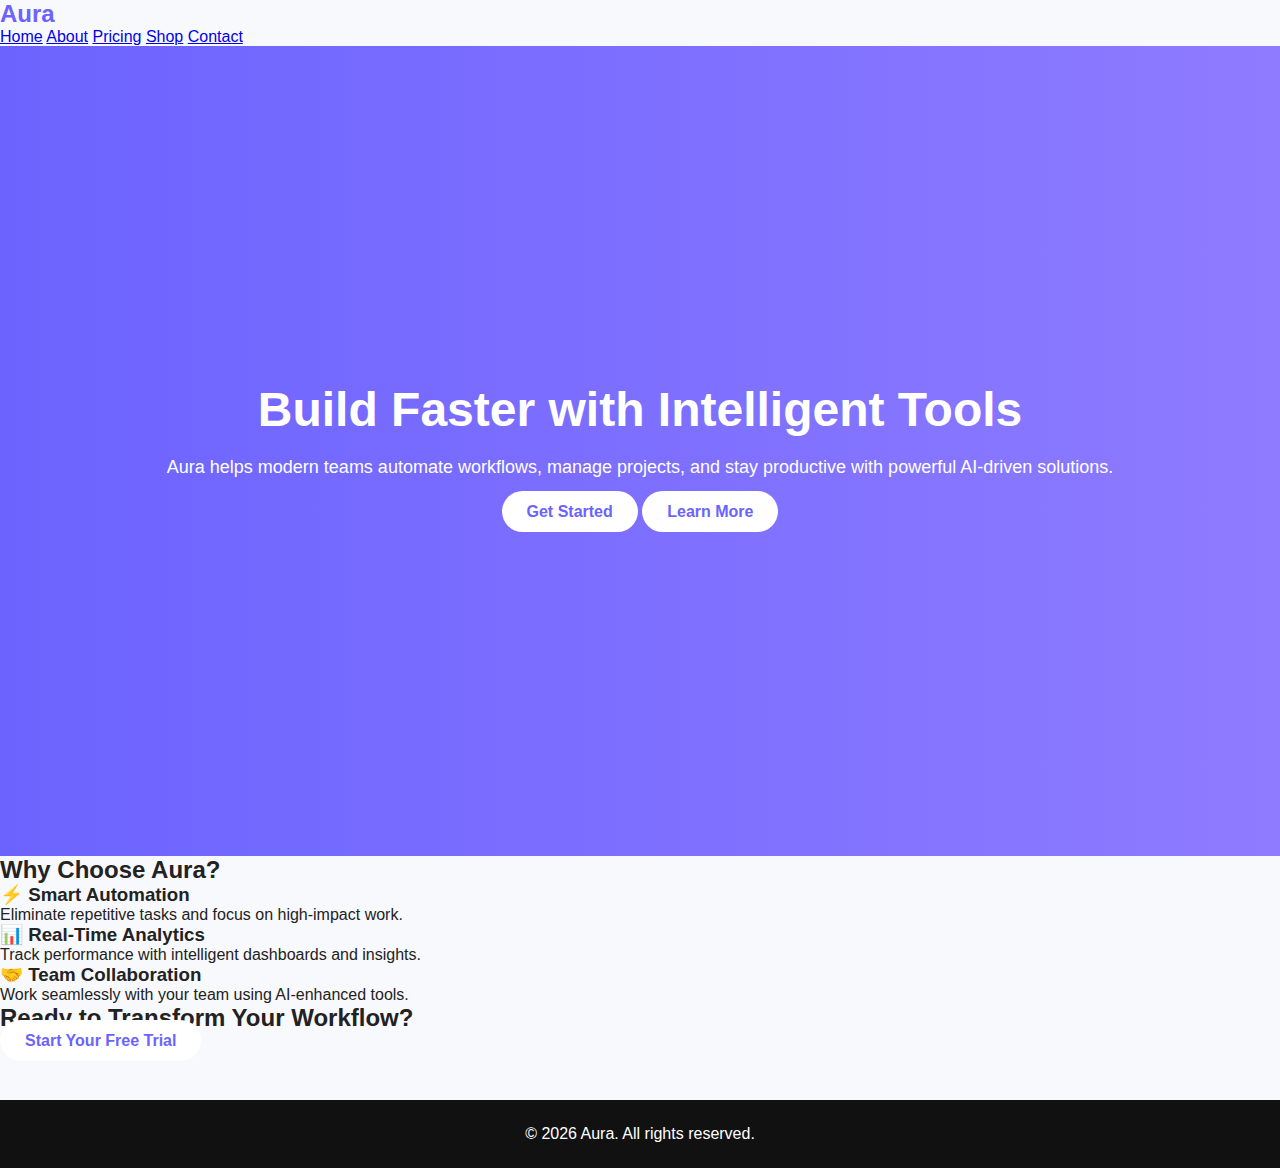
<file: Index.html>
<!DOCTYPE html>
<html lang="en">
<head>
    <meta charset="UTF-8">
    <title>Aura | Smarter Work. Simpler Life.</title>
    <link rel="stylesheet" href="style.css">
</head>
<body>

    <!-- Header -->
    <header>
        <div class="logo">Aura</div>
        <nav>
            <a href="index.html">Home</a>
            <a href="about.html">About</a>
            <a href="pricing.html">Pricing</a>
            <a href="shop.html">Shop</a>
            <a href="contact.html">Contact</a>
        </nav>
    </header>

    <!-- Hero Section -->
    <section class="hero">
        <h1>Build Faster with Intelligent Tools</h1>
        <p>
            Aura helps modern teams automate workflows, manage projects,
            and stay productive with powerful AI-driven solutions.
        </p>
        <div class="hero-buttons">
            <a href="pricing.html" class="btn primary">Get Started</a>
            <a href="about.html" class="btn secondary">Learn More</a>
        </div>
    </section>

    <!-- Section -->
    <section class="features">
        <h2>Why Choose Aura?</h2>

        <div class="feature-box">
            <h3>⚡ Smart Automation</h3>
            <p>Eliminate repetitive tasks and focus on high-impact work.</p>
        </div>

        <div class="feature-box">
            <h3>📊 Real-Time Analytics</h3>
            <p>Track performance with intelligent dashboards and insights.</p>
        </div>

        <div class="feature-box">
            <h3>🤝 Team Collaboration</h3>
            <p>Work seamlessly with your team using AI-enhanced tools.</p>
        </div>
    </section>

    <!-- Call to Action -->
    <section class="cta">
        <h2>Ready to Transform Your Workflow?</h2>
        <a href="pricing.html" class="btn primary">Start Your Free Trial</a>
    </section>

    <!-- Footer -->
    <footer>
        <p>© 2026 Aura. All rights reserved.</p>
    </footer>

    <script src="script.js"></script>
</body>
</html>
</file>
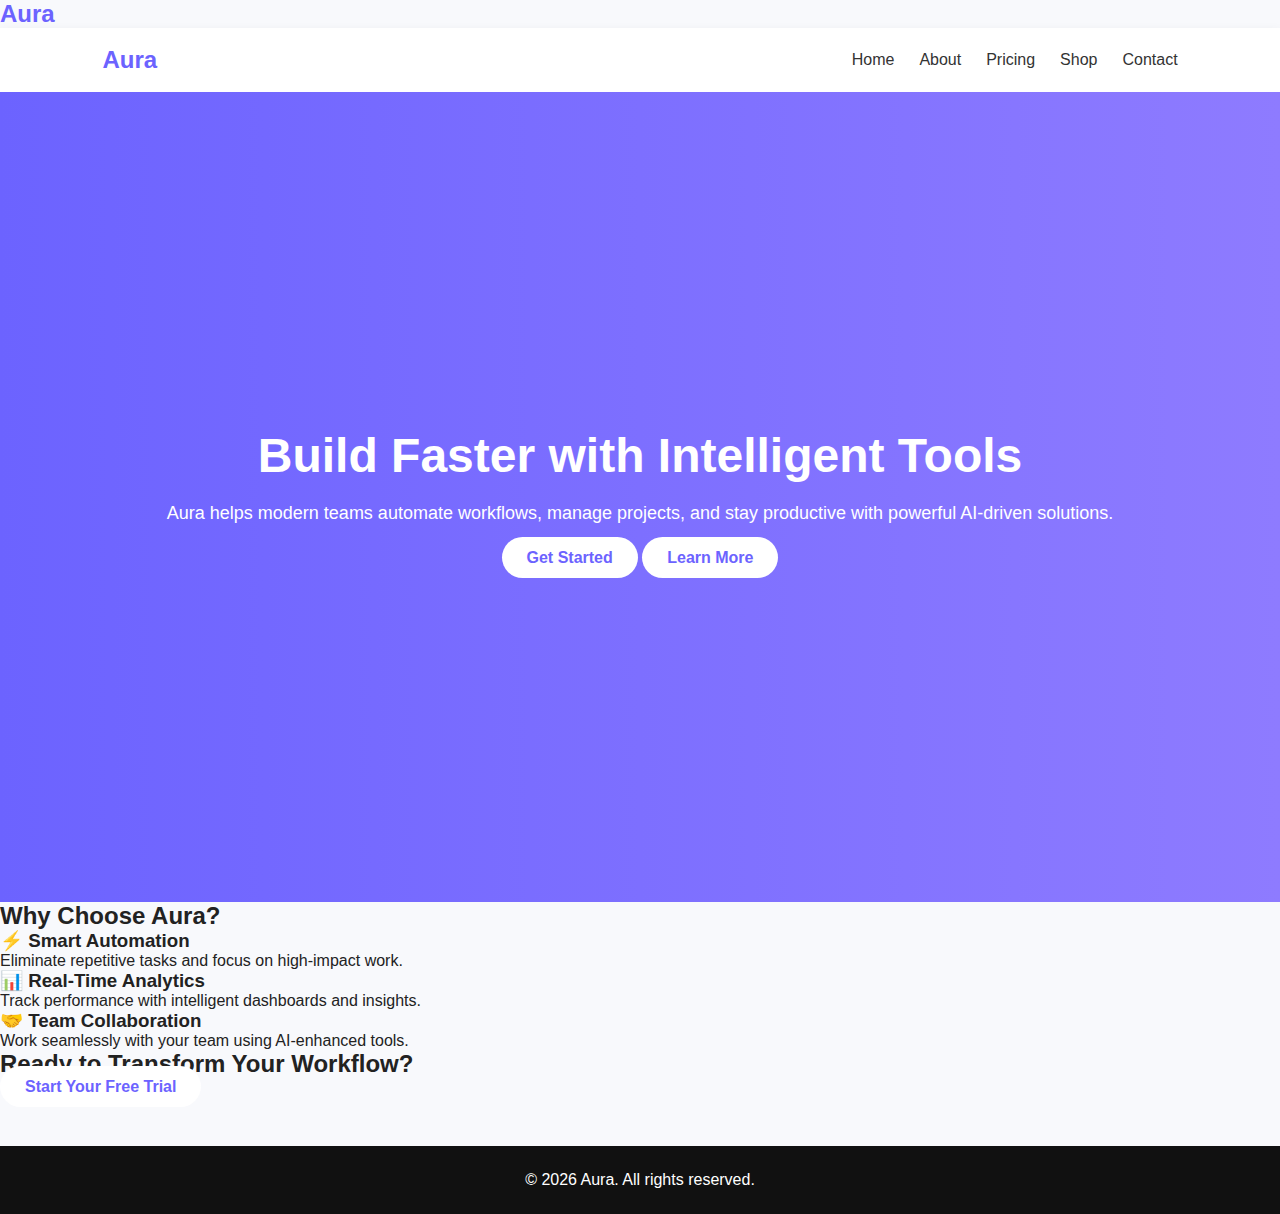
<file: index.html>
<!DOCTYPE html>
<html lang="en">
<head>
    <meta charset="UTF-8">
    <title>Aura | Smarter Work. Simpler Life.</title>
    <link rel="stylesheet" href="style.css">
</head>
<script src="script.js"></script>

<body>

    <!-- Header -->
    <header>
        <div class="logo">Aura</div>
        <nav class="navbar">
    <div class="logo">Aura</div>

    <div class="menu-toggle" id="menu-toggle">
        ☰
    </div>

    <ul class="nav-links" id="nav-links">
        <li><a href="index.html">Home</a></li>
        <li><a href="about.html">About</a></li>
        <li><a href="pricing.html">Pricing</a></li>
        <li><a href="shop.html">Shop</a></li>
        <li><a href="contact.html">Contact</a></li>
    </ul>
</nav>

    </header>

    <!-- Hero Section -->
    <section class="hero">
        <h1>Build Faster with Intelligent Tools</h1>
        <p>
            Aura helps modern teams automate workflows, manage projects,
            and stay productive with powerful AI-driven solutions.
        </p>
        <div class="hero-buttons">
            <a href="pricing.html" class="btn primary">Get Started</a>
            <a href="about.html" class="btn secondary">Learn More</a>
        </div>
    </section>

    <!-- Section -->
    <section class="features">
        <h2>Why Choose Aura?</h2>

        <div class="feature-box">
            <h3>⚡ Smart Automation</h3>
            <p>Eliminate repetitive tasks and focus on high-impact work.</p>
        </div>

        <div class="feature-box">
            <h3>📊 Real-Time Analytics</h3>
            <p>Track performance with intelligent dashboards and insights.</p>
        </div>

        <div class="feature-box">
            <h3>🤝 Team Collaboration</h3>
            <p>Work seamlessly with your team using AI-enhanced tools.</p>
        </div>
    </section>

    <!-- Call to Action -->
    <section class="cta">
        <h2>Ready to Transform Your Workflow?</h2>
        <a href="pricing.html" class="btn primary">Start Your Free Trial</a>
    </section>

    <!-- Footer -->
    <footer>
        <p>© 2026 Aura. All rights reserved.</p>
    </footer>

    <script src="script.js"></script>
</body>
</html>
</file>
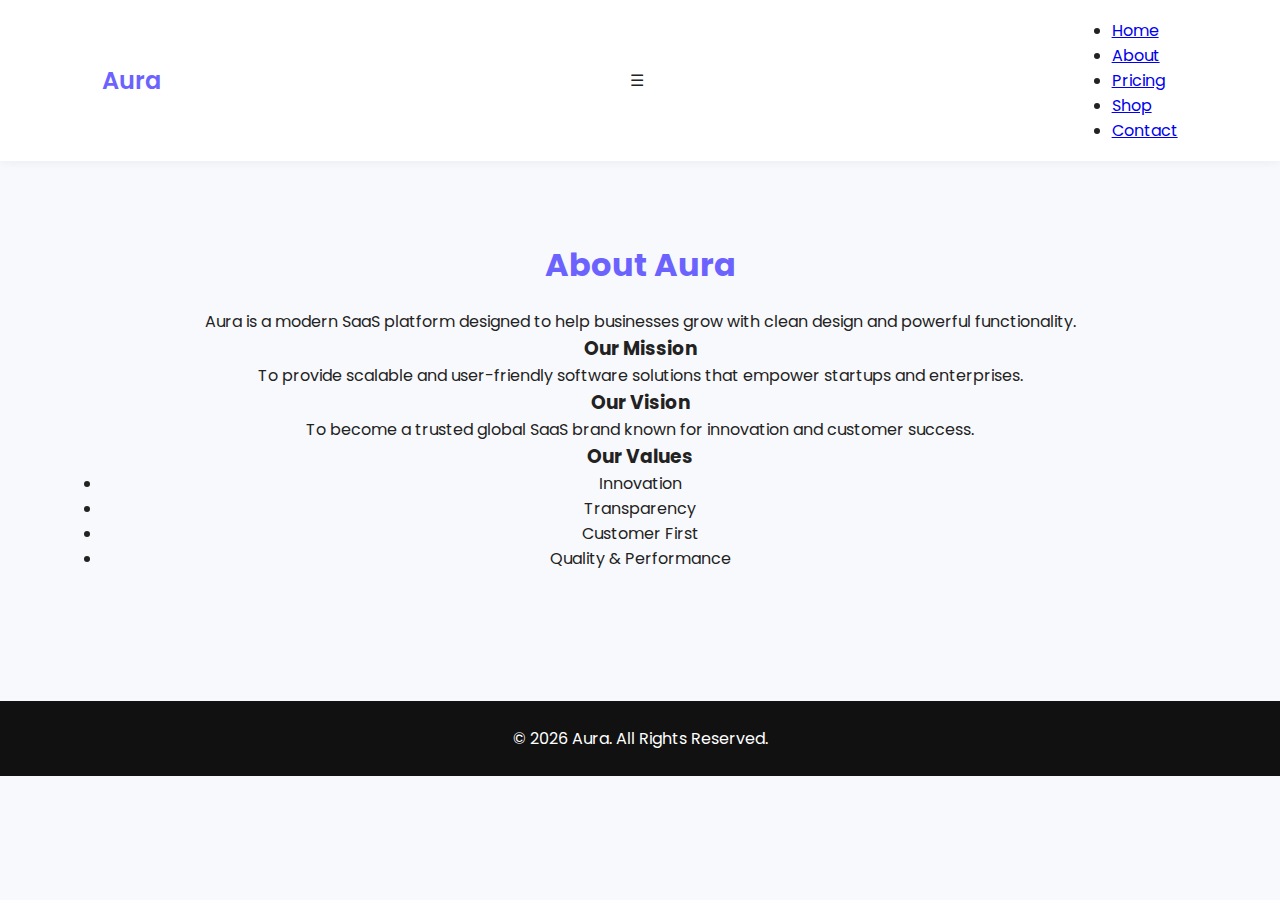
<file: about.html>
<!DOCTYPE html>
<html lang="en">
<head>
    <meta charset="UTF-8">
    <title>Aura | About</title>
    <meta name="viewport" content="width=device-width, initial-scale=1.0">
    <link href="https://fonts.googleapis.com/css2?family=Poppins:wght@300;400;600&display=swap" rel="stylesheet">
    <link rel="stylesheet" href="style.css">
</head>
<body>

<nav class="navbar">
    <div class="logo">Aura</div>

    <!-- Mobile Toggle Added -->
    <div id="menu-toggle">☰</div>
    <article id="mobile-menu">
        <!-- Changed class to id -->
        <ul>
            <li><a href="index.html">Home</a></li>
            <li><a href="about.html">About</a></li>
            <li><a href="pricing.html">Pricing</a></li>
            <li><a href="shop.html">Shop</a></li>
            <li><a href="contact.html">Contact</a></li>
        </ul>

    </article>
</nav>

<section class="section">
    <h2>About Aura</h2>
    <p>Aura is a modern SaaS platform designed to help businesses grow with clean design and powerful functionality.</p>

    <h3>Our Mission</h3>
    <p>To provide scalable and user-friendly software solutions that empower startups and enterprises.</p>

    <h3>Our Vision</h3>
    <p>To become a trusted global SaaS brand known for innovation and customer success.</p>

    <h3>Our Values</h3>
    <ul>
        <li>Innovation</li>
        <li>Transparency</li>
        <li>Customer First</li>
        <li>Quality & Performance</li>
    </ul>
</section>

<footer>
    © 2026 Aura. All Rights Reserved.
</footer>

<!-- Script Added -->
<script src="script.js"></script>

</body>
</html>
</file>
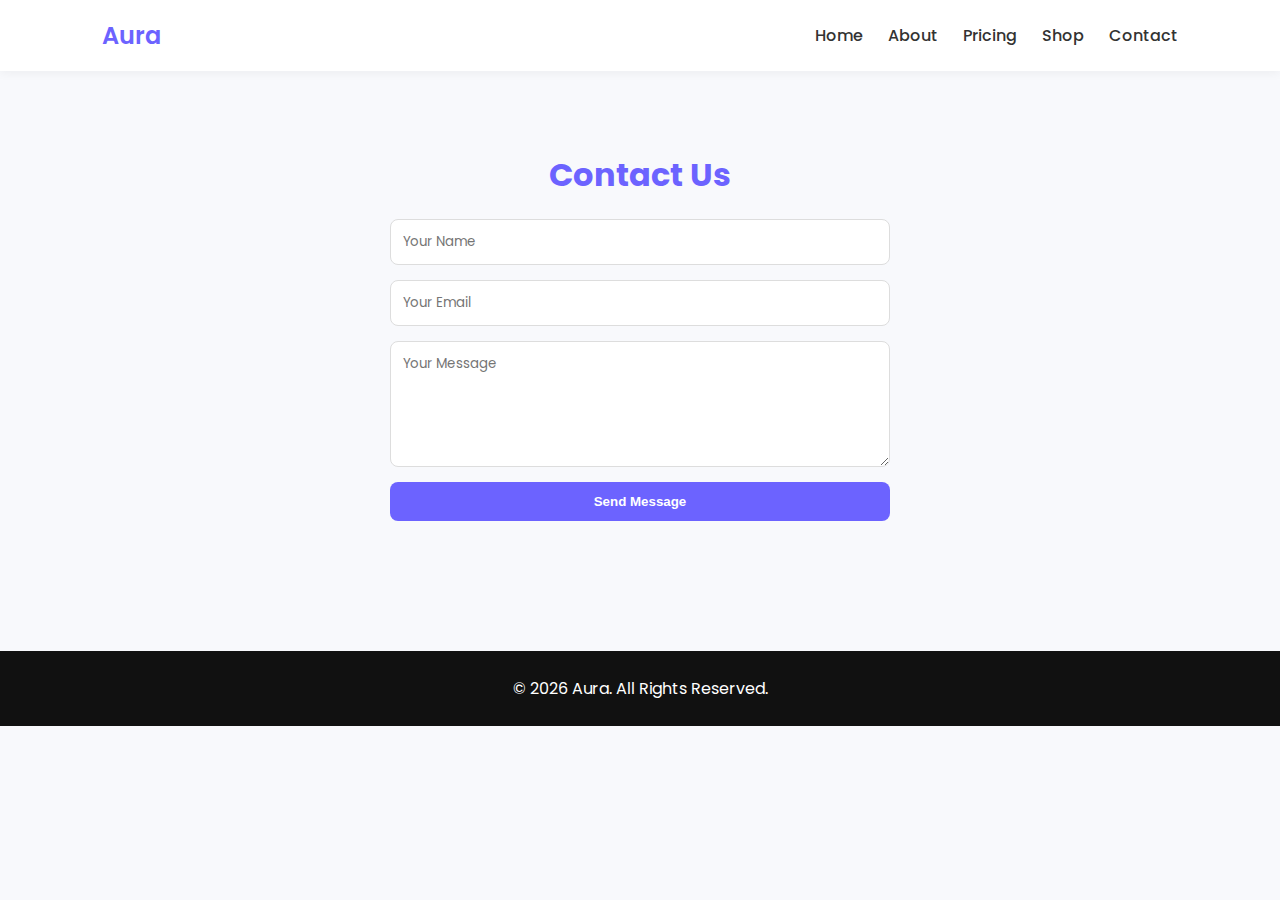
<file: contact.html>
<!DOCTYPE html>
<html lang="en">
<head>
    <meta charset="UTF-8">
    <title>Aura | Contact</title>
    <meta name="viewport" content="width=device-width, initial-scale=1.0">
    <link href="https://fonts.googleapis.com/css2?family=Poppins:wght@300;400;600&display=swap" rel="stylesheet">
    <link rel="stylesheet" href="style.css">
</head>
<body>

<nav class="navbar">
    <div class="logo">Aura</div>
    <ul class="nav-links">
        <li><a href="index.html">Home</a></li>
        <li><a href="about.html">About</a></li>
        <li><a href="pricing.html">Pricing</a></li>
        <li><a href="shop.html">Shop</a></li>
        <li><a href="contact.html">Contact</a></li>
    </ul>
</nav>

<section class="section">
    <h2>Contact Us</h2>
    <form>
        <input type="text" placeholder="Your Name" required>
        <input type="email" placeholder="Your Email" required>
        <textarea rows="5" placeholder="Your Message"></textarea>
        <button type="submit">Send Message</button>
    </form>
</section>

<footer>
    © 2026 Aura. All Rights Reserved.
</footer>

</body>
</html>
</file>
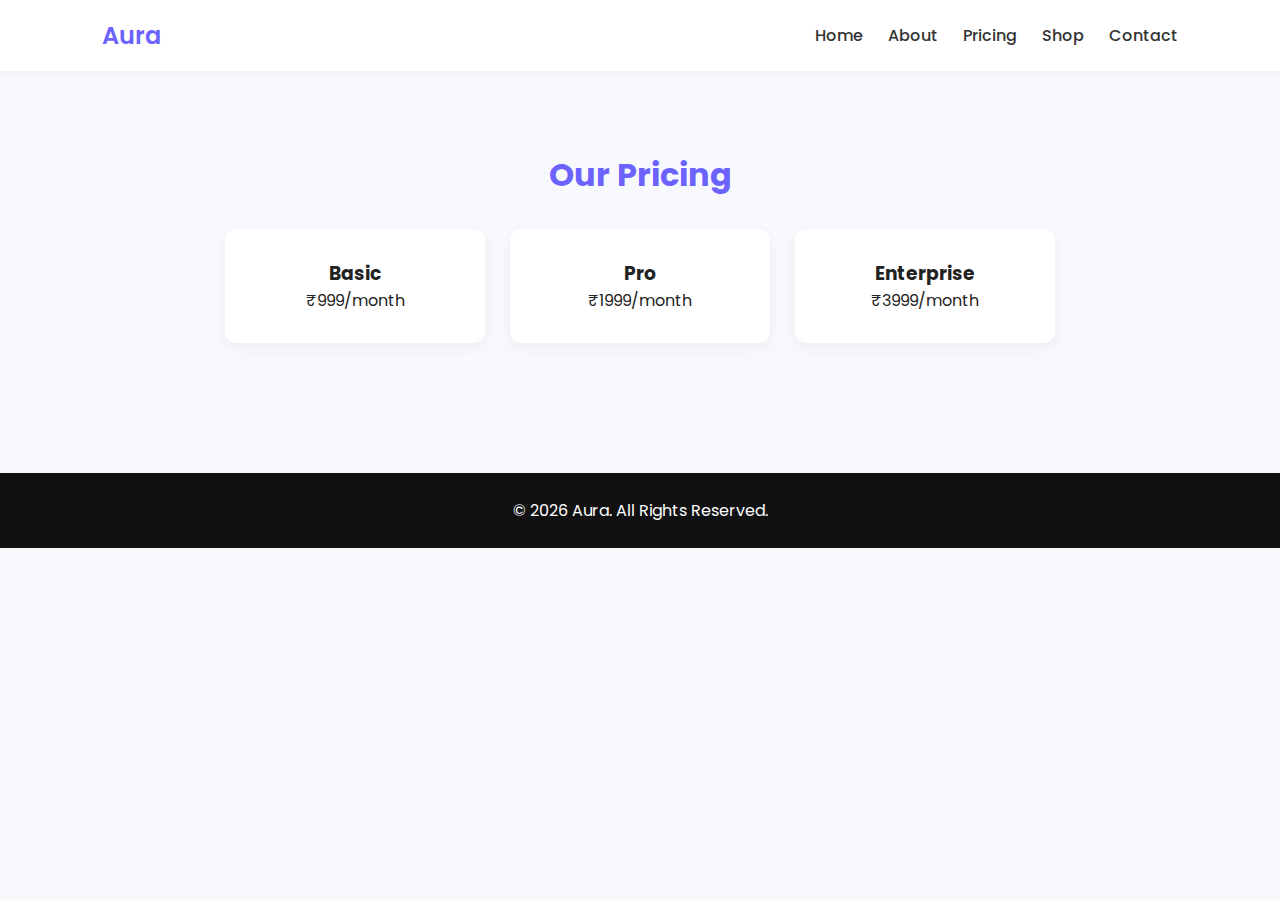
<file: pricing.html>
<!DOCTYPE html>
<html>
<head>
    <title>Aura | Pricing</title>
    <meta name="viewport" content="width=device-width, initial-scale=1.0">
    <link href="https://fonts.googleapis.com/css2?family=Poppins:wght@300;400;600&display=swap" rel="stylesheet">
    <link rel="stylesheet" href="style.css">
</head>
<body>

<nav class="navbar">
    <div class="logo">Aura</div>
    <ul class="nav-links">
        <li><a href="index.html">Home</a></li>
        <li><a href="about.html">About</a></li>
        <li><a href="pricing.html">Pricing</a></li>
        <li><a href="shop.html">Shop</a></li>
        <li><a href="contact.html">Contact</a></li>
    </ul>
</nav>

<section class="section">
    <h2>Our Pricing</h2>
    <div class="card-container">
        <div class="card">
            <h3>Basic</h3>
            <p>₹999/month</p>
        </div>
        <div class="card">
            <h3>Pro</h3>
            <p>₹1999/month</p>
        </div>
        <div class="card">
            <h3>Enterprise</h3>
            <p>₹3999/month</p>
        </div>
    </div>
</section>

<footer>
    © 2026 Aura. All Rights Reserved.
</footer>

</body>
</html>
</file>
<file: style.css>
* {
    margin: 0;
    padding: 0;
    box-sizing: border-box;
}

body {
    font-family: 'Poppins', sans-serif;
    background-color: #f8f9fc;
    color: #222;
}

/* NAVBAR */
.navbar {
    display: flex;
    justify-content: space-between;
    align-items: center;
    padding: 18px 8%;
    background: white;
    box-shadow: 0 2px 10px rgba(0,0,0,0.05);
}

.logo {
    font-size: 24px;
    font-weight: 600;
    color: #6c63ff;
}

.nav-links {
    list-style: none;
    display: flex;
    gap: 25px;
}

.nav-links a {
    text-decoration: none;
    color: #333;
    font-weight: 500;
    transition: 0.3s;
}

.nav-links a:hover {
    color: #6c63ff;
}

/* HERO */
.hero {
    height: 90vh;
    display: flex;
    flex-direction: column;
    justify-content: center;
    align-items: center;
    text-align: center;
    padding: 0 20px;
    background: linear-gradient(to right, #6c63ff, #8e7bff);
    color: white;
}

.hero h1 {
    font-size: 48px;
    margin-bottom: 20px;
}

.hero p {
    font-size: 18px;
    margin-bottom: 25px;
}

.btn {
    padding: 12px 25px;
    background: white;
    color: #6c63ff;
    border-radius: 30px;
    text-decoration: none;
    font-weight: 600;
    transition: 0.3s;
}

.btn:hover {
    background: #222;
    color: white;
}

/* SECTION */
.section {
    padding: 80px 8%;
    text-align: center;
}

.section h2 {
    font-size: 32px;
    margin-bottom: 20px;
    color: #6c63ff;
}

/* CARDS */
.card-container {
    display: flex;
    justify-content: center;
    flex-wrap: wrap;
    gap: 25px;
    margin-top: 30px;
}

.card {
    background: white;
    padding: 30px;
    width: 260px;
    border-radius: 12px;
    box-shadow: 0 5px 15px rgba(0,0,0,0.05);
    transition: 0.3s;
}

.card:hover {
    transform: translateY(-8px);
}

/* CONTACT FORM */
form {
    max-width: 500px;
    margin: auto;
    display: flex;
    flex-direction: column;
    gap: 15px;
}

input, textarea {
    padding: 12px;
    border: 1px solid #ddd;
    border-radius: 8px;
    font-family: 'Poppins', sans-serif;
}

button {
    padding: 12px;
    border: none;
    background: #6c63ff;
    color: white;
    border-radius: 8px;
    cursor: pointer;
    font-weight: 600;
}

button:hover {
    background: #4f46e5;
}

/* FOOTER */
footer {
    text-align: center;
    padding: 25px;
    background: #111;
    color: white;
    margin-top: 50px;
}

/* RESPONSIVE */
@media (max-width: 768px) {
    .hero h1 {
        font-size: 32px;
    }

    .card-container {
        flex-direction: column;
        align-items: center;
    }
}
/* Mobile Menu */
.menu-toggle {
    display: none;
    font-size: 26px;
    cursor: pointer;
}

@media (max-width: 768px) {
    .menu-toggle {
        display: block;
    }

    .nav-links {
        position: absolute;
        top: 70px;
        right: 0;
        background: white;
        flex-direction: column;
        width: 200px;
        padding: 20px;
        display: none;
        box-shadow: 0 5px 15px rgba(0,0,0,0.1);
    }

    .nav-links.active {
        display: flex;
    }
}
</file>
